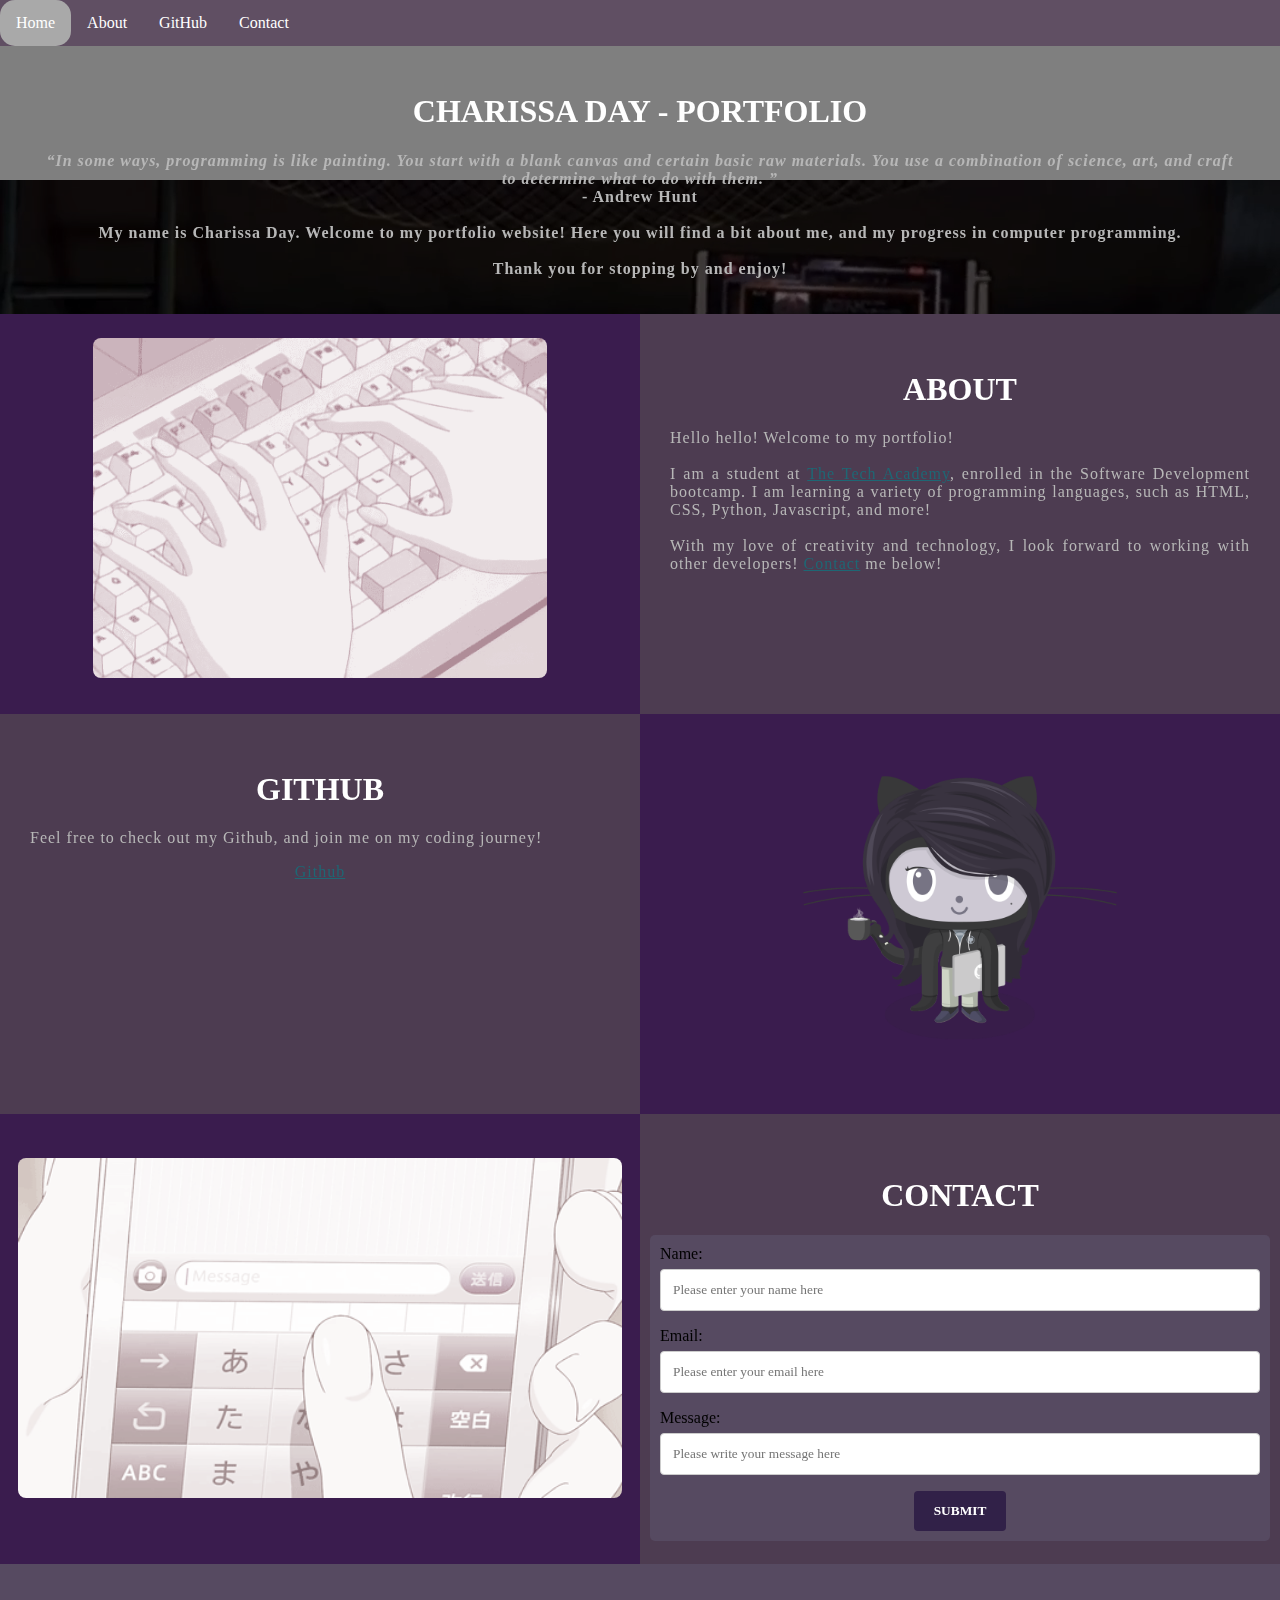
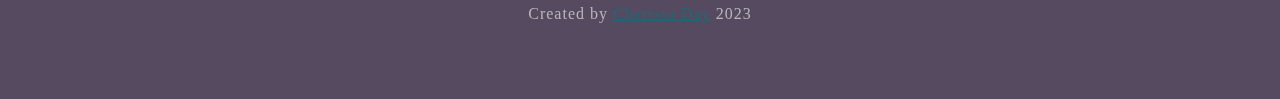
<file: Student_Portfolio/index.html>
<!DOCTYPE html>
<html>
    <!--Head-->
    <head>
        <meta charset="UTF-8">
        <meta name="viewport" content="width=device-width"/>
        <title>Charissa Day - Portfolio</title>
        <link rel="stylesheet" type="text/css" href="stylesheet/portfolio.css">
    </head>

    <!--Body-->
    <body class="Background">
        
        <!--Navbar-->
        <div class="Navbar">
            <a class="active" href="#Home">Home</a>
            <a href="#About">About</a>
            <a href="#GitHub">GitHub</a>
            <a href="#Contact">Contact</a>
        </div>

        <!--Breaks inserted to add space between navbar and the first heading-->
        <br>
        <br>

        <!--Background video-->
        <div id="Home">
            <video autoplay muted loop id="Typing_Video">
                <source src="images/video/ed_teetertotter.mp4" type="video/mp4">
                <!--Display message if video fails to run-->
                Your browser does not support HTML5 video.
            </video>
        </div>

        <!--Video text-->
        <div class="Video_Text">
            <h1 class="white-text">Charissa Day - Portfolio</h1>
            <strong>
                <p class="center">
                    <q>In some ways, programming is like painting. You start with a blank canvas and certain basic raw materials. You use a
                    combination of science, art, and craft to determine what to do with them.
                    </q>
                    <br> - Andrew Hunt
                    <br>
                    <br> My name is Charissa Day. Welcome to my portfolio website! Here you will find a bit about me, and my progress in computer programming.
                    <br>
                    <br> Thank you for stopping by and enjoy! 
                </p>
            </strong>
        </div>

        <!--About section-->
        <div class="Row" id="About">
            <!--Left column-->
            <div class="Column_2">
                <img src="./images/typing.gif" alt="Replace with your own image and description">
            </div>
            <!--Right column-->
            <div class="Column_1">
                <h1>About</h1>
                <p>
                    Hello hello! Welcome to my portfolio!
                    <br>
                    <br>I am a student at <a href="https://www.learncodinganywhere.com" target="_blank">The Tech Academy</a>, enrolled in the Software Development bootcamp. I am learning a variety of programming languages, such as HTML, CSS, Python, Javascript, and more!
                    <br>
                    <br>With my love of creativity and technology, I look forward to working with other developers! <a href="#Contact">Contact</a> me below!
                </p>
            </div>
        </div>

        <!--GitHub section-->
        <div class="Row" id="GitHub">
            <!--Left column-->
            <div class="Column_1">
                <h1>GitHub</h1>
                <p>
                    Feel free to check out my Github, and join me on my coding journey!
                    <br>
                    <p class="center"><a href="https://github.com/LoafyLilu" target="_blank">Github</a></p>
                </p>
            </div>
            <!--Right column-->
            <div class="Column_2">
                <a href="https://github.com/the-tech-academy" target="_blank"><img src="./images/femalecodertocat (1).png" alt="GitHub Logo"></a>
            </div>
        </div>

        <!--Contact section-->
        <div class="Row" id="Contact">
            <!--Contact image, left column-->
            <div class="Column_2 Column_tall">
                <img src="./images/contact.gif" alt="Contact_Image">
            </div>
            <!--Contact form, right column-->
            <div class="Column_1 Column_tall">
                <h1>Contact</h1>
                <!--This specifies where and how to send the form data; we are leaving it blank-->
                <form action="https://formspree.io/f/xeqw" method="POST"> <!-- Here we are utilizing a 3rd party service to submit the contact form data, insert your formspree endpoint in the action attribute -->
                    <label>Name:</label>
                        <input type="text" placeholder="Please enter your name here">
                    <label>Email:</label>
                        <input type="text" id="Email" name="Email" placeholder="Please enter your email here">
                    <label>Message:</label>
                        <input type="text" id="Message" name="Message" placeholder="Please write your message here">
                        <input type="submit" value="SUBMIT">
                </form>
            </div>
        </div>

        <!--Footer section-->
        <footer>
            <p>
                <p class="center">Created by <a href="https://github.com/LoafyLilu" target="_blank">Charissa Day</a> 2023</p>
                <br>
            </p>
        </footer>
    </body>
</html>
</file>
<file: Student_Portfolio/stylesheet/portfolio.css>
/***** GENERAL STYLING *****/
/* Body */
body {
    margin: 0%  /* This ensures our site displays all the way to the edge of the browser screen */
}

/* Heading 1 elements */
h1 {
    text-transform: uppercase; /* Capitalizing all h1 headings */
    font-family: Garamond,  serif; /* Sets the font family of all h1 headings */
    text-align: center; /* Centering all h1 elements */
    margin-top: 3%; /* Adds a small margin above h1 elements */
    color: #FFF;
}

/* Heading 1 element hover effect */
h1:hover {
    filter: grayscale(5%); /* Adds a slightly gray filter to the h1 headings when hovered over */
    transform: scale(1.1); /* When the h1 elements are hovered over they increase in size by 1.1 */
    transition: transform 1s; /* This causes the transformation to last 1 second */
    background: linear-gradient(45deg, #3b7db8, #4c5c96, #aa72c0, #aa72c0);
    border-radius: 10px;
}

/* Styling for portfolio title text */
.white-text {
    color: #fff; /* This is used to change the color of the portfolio title text */
}

/* Paragraph elements */
p {
    font-family: Garamond, serif Bold;
    text-align: justify; /* Justify text within paragraph elements */
    letter-spacing: 1px; /* This expands the text slightly */
    font-size: 16px;
    padding-left: 20px; /* Adds padding to the left of the paragraph element */
    padding-right: 20px; /* Adds padding to the right of the paragraph element */
    color: rgb(183, 183, 183)
}

/* Paragraph element hover effect */
p:hover {
    transition: transform 1s; /* This makes the transform effect last 1 second */
	transform: scale(1.01); /* This makes the paragraphs increase slightly in size when hovered over */
}


/* Center class - this applies to all elements with the class "center" */
.center {
    text-align: center; /* This center aligns the text */
}

/* Center class hover effect - This only affects the quote, github link, and footer */
.center:hover {
    transition: transform 2s; /* This makes the transform effect last 2 seconds */
    transform: scale(1.1); /* This makes the elements with class "center" increase in size by 1.1 when hovered over */
}

/* Anchor elements */
a {
    color: rgb(30, 103, 116); /* This ensures all links are blue */
}

/* Quotation elements */
q {
    font-style: italic; /* This makes the quote italicized */
}

/* Image elements */
img {
    filter: grayscale(75%); /* This rids our pictures of 75% of their color */
    border-radius: 8px; /* Gives all images slightly rounded corners */
    max-width: 100%; /* Ensures all images stay within the width of their container */
    height: 340px; /* Sets the height of all images */
    display: block; /* By specifying block display we can ensure our images are able to be centered */
    margin-left: auto; /* In combination with "margin-right: auto" this centers all images */
    margin-right: auto;
}

/* Image element hover effects */
img:hover {
	filter: grayscale(5%);  /* Brings back most of the image's color when hovered over */
    transition: transform 1s; /* Transition lasts 1 second */
	transform: scale(1.1); /* Image is increased slightly when hovered over */
    background: linear-gradient(45deg, #3b7db8, #4c5c96, #aa72c0, #aa72c0 );
}

/* The @media rule is used in media queries to apply different styles for different media/types of devices */
/* On screens 576px and smaller the images will be 100px tall and centered vertically in the column */
@media screen and (max-width: 576px) {
    img {
        height: 100px;
        margin-top: 150px;
    }
}

/* Styling for footer element */
footer {
    padding: 2%; /* This gives the footer padding that is equal to 2% of the width of the element's area */
    background-color: rgb(86, 74, 97);
}
/***** END OF GENERAL STYLING *****/

/***** NAVBAR STYLING *****/
.Navbar {
    overflow: hidden; /* This ensures that any content that overflows beyond the boundary of our nav bar is not displayed */
    background-color: rgb(96, 79, 99); /* This colors the navbar black */
    position: fixed; /* This keeps the navbar at the top of the screen as we scroll */
    top: 0; /* This ensures no space is displayed above the navbar */
    width: 100%; /* This makes the navbar span the entire width of the page */
    z-index: 1; /* This ensures other elements don't display over the navbar */
    -webkit-animation: moveNav 5s; /* This applies the moveNav animation below for Safari 4.0 - 8.0 */
    animation: moveNav 5s; /* This applies the moveNav animation for all other browsers */
}

/* moveNav animation effect for moving the nav bar in from the left of the screen */
@keyframes moveNav {
    from {left: -100vw;} /* The navbar is starting off screen to the left */
    to {left: 0vw;} /* This moves the navbar into place on the screen */
}

/* Navbar links */
.Navbar a {
    float: left; /* This specifies that the text floats on the left on the navbar */
    display: block; /* This ensures that other text will be displayed on the same line or row, instead of a new line */
    color: white; /* This is the font color for text on our navbar */
    padding: 14px 16px; /* This adds padding around our text */
    text-decoration: none; /* This gets rid of the underlines under the text on our navbar */
    font-family: Garamond, serif; /* This specifies the font family for text on our navbar */
    font-size: 16px; /* This specifies the font size for text on our navbar */
    text-align: center; /* This centers the text within its container */
    position: relative; /* This sets the text relative to its normal positioning, allowing us to use the animation below */
    -webkit-animation: moveNavText 5.75s; /* Animation for Safari 4.0 - 8.0 */
    animation: moveNavText 5.75s; /* Applies the moveNavText animation for 5.75s */ 
    border-radius: 15px;
}

/* moveNavText animation effect for moving the navbar text from above the view to the navbar */
@keyframes moveNavText {
    from {top: -100vw;} /* This sets the navbar text 100% above the viewport */
    to {top: 0vw;} /* This lowers the navbar text onto the navbar */
}

/* Screens 576px and smaller will display navbar links equally distributed */
@media screen and (max-width: 576px) {
    .Navbar a{
        width: 25%; /* This makes each link take up 1/4 of the navbar */
        font-size: 12px;
    }
}

/* Navbar hover effects */
.Navbar a:hover {
    background: linear-gradient(45deg, #3b7db8, #4c5c96, #aa72c0, #aa72c0) ;/* Defines the background color that will display when you hover over the link */
    color: rgb(86, 74, 97); /* This defines the font color that will display when navbar a elements are hovered over */
    font-weight: bold; /* This makes the text on the navbar bold when hovered over */
}

/* Navbar home button */
.Navbar a.active { /* This targets the a element on the navbar with the "active" class */
    background-color: darkgray;
}
/***** END OF NAVBAR STYLING *****/

/***** VIDEO STYLING *****/
/* Formatting for background video */
#Typing_Video {
    position: fixed; /* This fixes the video to the page */
    right: 0; /* This ensures there is no space between the edge of the video and the edge of the page */
    bottom: 0; /* This ensures no space between the bottom of the video and the bottom of the page */
    min-width: 100%; /* This ensures the video is displayed across the full width of the page */
    z-index: -1; /* This places the video behind the other elements on the page */
}

/* Screens that are 576px and smaller will not display the background video */
@media screen and (max-width: 576px) {
    #Typing_Video {
        display: none;
    }
}

/* Texts over the video */
.Video_Text {
    background: rgba(0, 0, 0, 0.5); /* This provides a semi-transparent background for the text to sit over */
    color: white; /* Makes the font color white */
    width: 100%; /* Ensures the video-text container fills the width of the video */
    padding: 20px; /* This adds padding around the video-text container so that the background goes slightly beyond the text */
    position: relative; /* This sets the text relative to its normal positioning, allowing us to use the animation below */
    -webkit-animation: moveVideoText 5.75s;
    animation: moveVideoText 5.75s;
}

/* This animation effect causes the overlay video text to move up from the bottom of the page upon page load */
@keyframes moveVideoText {
    from {top: -100vw;} /* This sets the position of the video text to above the viewport */
    to {top: 0vw;} /* This moves the video text to the normal positioning on the viewport */
}
/***** END OF VIDEO STYLING *****/

/***** TABLE STYLING -  this section covers the styling of the columns and rows within the table *****/
* { /* The asterisk is a universal selector that applies this effect to all elements on the page */
    box-sizing: border-box; /* This creates a box with a border within which we will place most of our text */
} 

.Column_1 {
    float: left;
    width: 50%; /* This ensures the column takes up half of the page width */
    padding: 10px;
    padding-top: 3%; /* This ensures there is space between the top of the column and our headings */
    height: 400px; /* This sets the height of the column to 400px -  this may need to be adjusted depending on the text you enter */
    background-color: #4d3c51; /* Sets the background color of the columns with class Column_1 */
}

/* Screens 576px and smaller will display a scroll bar if the text overflows the column height */
@media screen and (max-width: 576px) {
    .Column_1 {
        overflow: auto;
    }
}

.Column_2 {
    float: left;
    width: 50%;
    padding: 10px;
    padding-top: 1.9%;
    height: 400px;
    background-color: #3a1c4e;
}

/* This class is applied to the columns in the final row, overriding the height and padding to provide more room for the contact form  while keeping the rest of the formatting from Column_1 or Column_2 */
.Column_tall {
    padding-top: 3.5%;
    height: 450px;
}

/* This inserts something after the content of selected elements (in this case the elements with class "Row") */
.Row:after {
	content: ""; /* By leaving this blank, we are allowing the footer (covered lower down) to be displayed - removing it makes the footer overwrite a column */
	display: table; /* The display property specifies the type of display behavior; the table value tells the browser to treat the element as a table */
	clear: both; /* This clears any other elements from floating on the left or the right of an element */
}
/***** END OF TABLE STYLING *****/

/***** CONTACT FORM STYLING *****/
/* input[type=text] targets all text input sections of the contact form */
input[type=text] {
    width: 100%; /* Each input box covers the full width of the container */
    padding: 12px; /* Adds padding within the text box */
    border: 1px solid #ccc; /* Setting a solid border and its color */
    border-radius: 4px; /* Slightly rounds the corners of the text box border */
    box-sizing: border-box; /* This creates a box with a border around the contact form input boxes */
    margin-top: 6px; /* Adds a margin to the top of the text box */
    margin-bottom: 16px; /* Adds a margin to the bottom of the text box */
    resize: vertical; /* This allows the user to resize the text boxes vertically */
    font-family: Perpetua, Rockwell Extra Bold;
}

/* Hover effects for input boxes */
input[type=text]:hover {
    box-shadow: 0 0 5px #00004d inset; /* This creates a blue shadow in the text box when hovered over by the user */
}

/* Submit button */
input[type=submit] {
    background-color: rgb(49, 33, 72); /* Sets the background color of the submit button to black */
    color: white; /* Sets the font color of the Submit button to white */
    font-weight: bold; /* Makes the font of the submit button bold */
    padding: 12px 20px; /* Adds padding to the submit button */
    border: none; /* Removes the border from the submit button */
    border-radius: 4px; /* Gives the submit button the same rounded corners as the text boxes */
    cursor: pointer; /* Changes the cursor to pointer when over the submit button */
    display: block; /* Allows the submit button to be centered */
    margin-left: auto; /* In combination with "margin-right: auto" this will center the submit button */
    margin-right: auto;
    font-family: Perpetua, Rockwell Extra Bold;
}

/* Hover effect for submit button */
input[type=submit]:hover {
    background: linear-gradient(45deg, #3b7db8, #4c5c96, #aa72c0, #aa72c0); /* Turns the background of the submit button white when the user hovers over it */
    color: black; /* Turns the font black when hovered over */
    transform: scale(1.5); /* Makes the button increase 1.5 times in size */
    transition: transform 1.5s; /* Makes the transform effect last 1.5 seconds */
}

/* Form element */
form {
    border-radius: 5px; /* Rounds the corners of the contact form */
    background-color:rgb(86, 74, 97); 
    padding: 10px; /* Adds padding to the contact form */
    font-family: "Trebuchet MS", Optima;
}
/***** END OF CONTACT FORM STYLING *****/
</file>
